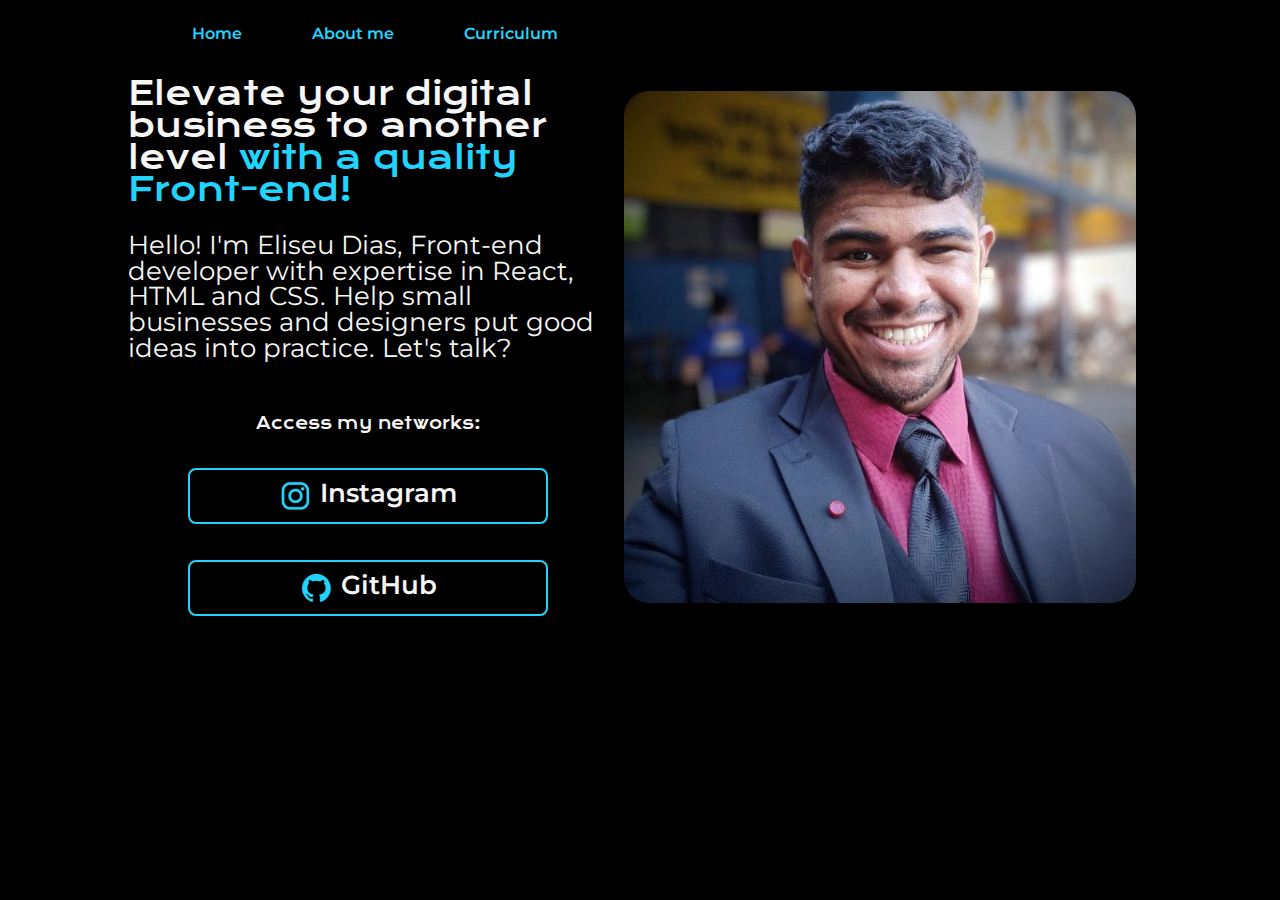
<file: index.html>
<!DOCTYPE html>
<html lang="pt-br">
<head>
    <meta charset="UTF-8">
    <meta http-equiv="X-UA-Compatible" content="IE=edge">
    <meta name="viewport" content="width=device-width, initial-scale=1.0">
    <link rel="stylesheet" href="styles/reset.css">
    <title>Portifolio</title>
    <link rel="stylesheet" href="styles/styles.css">
</head>
<body>
    <header class="cabecalho">
        <nav class="cabecalho__menu">
            <a href="index.html" class="cabecalho__menu__link">Home</a>
            <a href="./styles/about.html" class="cabecalho__menu__link">About me</a>
            <a href="./styles/curriculum.html" class="cabecalho__menu__link">Curriculum</a>
        </nav>
    </header>
    <main class="apresentacao">
        <section class="apresentacao__conteudo">
            <h1 class="apresentacao__conteudo__titulo">Elevate your digital business to another level <strong class="titulo-destaque">with a quality Front-end!
            </strong></h1>
                <p class="apresentacao__conteudo__texto">Hello! I'm Eliseu Dias, Front-end developer with expertise in React, HTML and CSS. Help small businesses and designers put good ideas into practice. Let's talk?
                </p>
                <div class="apresentacao__links">
                    <h2 class="apresentacao__titulo">Access my networks:
</h2>
                    <a class="apresentacao__links__link" href="https://www.instagram.com/eliseu996/"><img src="./assets/instagram.png" class="apresentacao__links__imagem">Instagram</a>
                    <a class="apresentacao__links__link" href="https://github.com/Eliseu-Dias"><img src="./assets/github.png" class="apresentacao__links__imagem">GitHub</a>
                </div>
        </section>
        <img class="imagem" src="assets/eu.jpg" alt="Eliseu's Photo">
    </main>
</body>
</html>
</file>
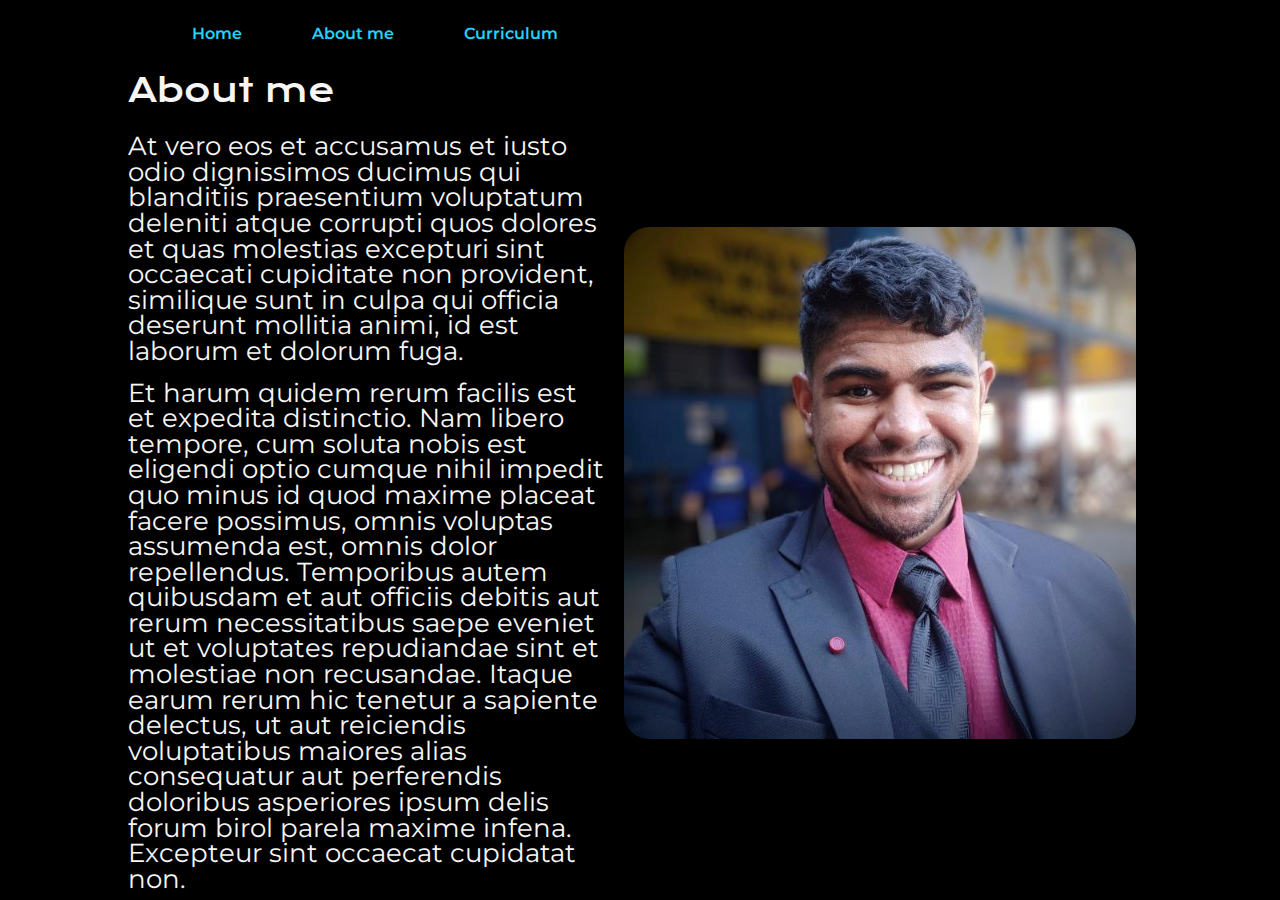
<file: styles/about.html>
<!DOCTYPE html>
<html lang="pt-br">
<head>
    <meta charset="UTF-8">
    <meta http-equiv="X-UA-Compatible" content="IE=edge">
    <meta name="viewport" content="width=device-width, initial-scale=1.0">
    <link rel="stylesheet" href="reset.css">
    <title>Portifolio</title>
    <link rel="stylesheet" href="styles.css">
</head>
<body>
    <header class="cabecalho">
        <nav class="cabecalho__menu">
            <a href="../index.html" class="cabecalho__menu__link">Home</a>
            <a href="about.html" class="cabecalho__menu__link">About me</a>
            <a href="curriculum.html" class="cabecalho__menu__link">Curriculum</a>
        </nav>
    </header>
    <main class="apresentacao">
        <section class="apresentacao__conteudo">
            <h1 class="apresentacao__conteudo__titulo">About me</h1>
            <p class="apresentacao__conteudo__texto">At vero eos et accusamus et iusto odio dignissimos ducimus qui blanditiis praesentium voluptatum deleniti atque corrupti quos dolores et quas molestias excepturi sint occaecati cupiditate non provident, similique sunt in culpa qui officia deserunt mollitia animi, id est laborum et dolorum fuga.</p>
            <p class="apresentacao__conteudo__texto">Et harum quidem rerum facilis est et expedita distinctio. Nam libero tempore, cum soluta nobis est eligendi optio cumque nihil impedit quo minus id quod maxime placeat facere possimus, omnis voluptas assumenda est, omnis dolor repellendus. Temporibus autem quibusdam et aut officiis debitis aut rerum necessitatibus saepe eveniet ut et voluptates repudiandae sint et molestiae non recusandae. Itaque earum rerum hic tenetur a sapiente delectus, ut aut reiciendis voluptatibus maiores alias consequatur aut perferendis doloribus asperiores ipsum delis forum birol parela maxime infena. Excepteur sint occaecat cupidatat non.</p>
        </section>
        <img class="imagem" src="../assets/eu.jpg" alt="Eliseu's Photo">
    </main>
    <footer>

    </footer>
</body>
</html>
</file>
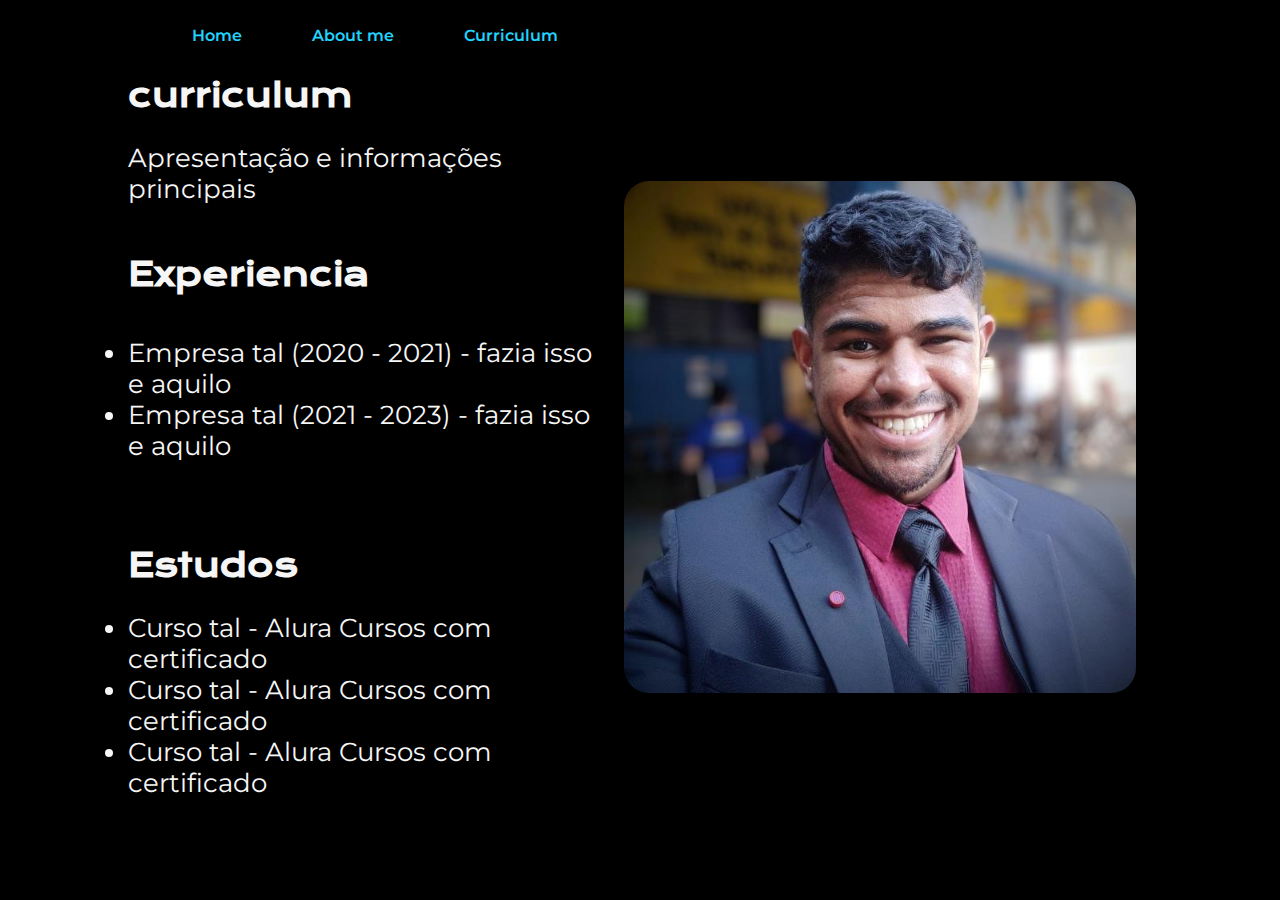
<file: styles/curriculum.html>
<!DOCTYPE html>
<html lang="pt-br">
<head>
    <meta charset="UTF-8">
    <meta http-equiv="X-UA-Compatible" content="IE=edge">
    <meta name="viewport" content="width=device-width, initial-scale=1.0">
    <!-- <link rel="stylesheet" href="reset.css"> -->
    <title>Portifolio</title>
    <link rel="stylesheet" href="styles.css">
</head>
<body>
    <header class="cabecalho">
        <nav class="cabecalho__menu">
            <a href="../index.html" class="cabecalho__menu__link">Home</a>
            <a href="about.html" class="cabecalho__menu__link">About me</a>
            <a href="curriculum.html" class="cabecalho__menu__link">Curriculum</a>
        </nav>
    </header>

    <main>
        <main class="apresentacao">
            <section class="apresentacao__conteudo">
                <h1 class="apresentacao__conteudo__titulo">curriculum</h1>
                <p class="apresentacao__conteudo__texto">Apresentação e informações principais</p>
                <br>
                <h2 class="apresentacao__conteudo__titulo">Experiencia</h2>
                <p class="apresentacao__conteudo__texto">
                <ul class="apresentacao__conteudo__texto">
                    <li>Empresa tal (2020 - 2021) - fazia isso e aquilo</li>
                    <li>Empresa tal (2021 - 2023) - fazia isso e aquilo</li>
                </ul>
                </p>
                <br>
                <br>
                <h2 class="apresentacao__conteudo__titulo">Estudos</h2>
                <div class="apresentacao__conteudo__texto">
                <ul class="apresentacao__conteudo__texto">
                    <li>Curso tal - Alura Cursos <a href="linkdocertificado" 
                        class="apresentacao__conteudo__link">com certificado</a></li>
                    <li>Curso tal - Alura Cursos <a href="linkdocertificado" class="apresentacao__conteudo__link">com certificado</a></li>
                    <li>Curso tal - Alura Cursos <a href="linkdocertificado" class="apresentacao__conteudo__link">com certificado</a></li>
                </ul>
                </div>    
            </section>
            <img class="imagem" src="../assets/eu.jpg" alt="Eliseu's Photo">
    </main>
    <footer>

    </footer>
</body>
</html>
</file>
<file: styles/styles.css>
@import url('https://fonts.googleapis.com/css2?family=Krona+One&family=Montserrat:wght@400;600&display=swap');


*{
    margin: 0;
    padding: 0;
}

body{
    background-color: #000000;
    box-sizing: border-box;
    color: #F6F6F6;
}

.cabecalho__menu {
    display: flex;
    gap: 70px;
    color: #22D4FD;
    font-family: 'montserrat', sans-serif;
    font-weight: 600;
    padding: 2% 0% 0% 15%;
    height: 3.1rem;
}

.cabecalho__menu__link {
    text-decoration: none;
    color: #22D4FD;
}

.cabecalho__menu__link:hover {
    text-decoration: underline;
}

.titulo-destaque {
    color: #22D4FD;
}

.apresentacao {
    padding: 0% 10%;
    display: flex;
    align-items: center;
    justify-content: space-between;
}

.apresentacao__conteudo {
    width: 50%;
    display: flex;
    flex-direction: column;
    gap: 1rem;
}

.imagem {
    border-radius: 25px;
    height: auto;
    margin: 1rem;
    width: 50%;
}

.apresentacao__conteudo__titulo{
    font-size: 2rem;
    font-family: 'Krona One', sans-serif;
    margin-bottom: 10px;
}

.apresentacao__conteudo__texto{
    font-size: 1.6rem;
    font-family: 'Montserrat', sans-serif;
}

.apresentacao__titulo {
    font-family: 'krona one', sans-serif;
    font-weight: 400;
}

.apresentacao__links{
    display: flex;
    align-items: center;
    flex-direction: column;
    gap: 36px;
    justify-content: space-around;
    margin-top: 40px;
}

.apresentacao__links__link {
    border: 2px solid #22D4FD;
    border-radius: 8px;
    color: #F6F6F6;
    font-size: 1.6rem;
    font-family: 'Montserrat', sans-serif;
    font-weight: 600;
    text-align: center;
    text-decoration: none;
    width: 70%;
    padding: 10px;
    display: flex;
    justify-content: center;
    gap: 8px;
}

.apresentacao__links__imagem {
    width: auto;
}

.apresentacao__links__link:hover {
    background-color: #272727;
}

.apresentacao__conteudo__link {
    text-decoration: none;
    font-size: 1,5rem;
    font-family: 'Montserrat', sans-serif;
    color: #F6F6F6;
}

@media (max-width: 900px) {
    .cabecalho__menu {
        justify-content: center;
        padding-top: 10%;
        width: 68%;
    }

    .apresentacao {
        flex-direction: column-reverse;
        padding: 0% 5%;
    }
}

@media (max-width: 500px) {
    .cabecalho__menu {
        justify-content: center;
        padding-top: 10%;
        padding-left: 0%;
        width: auto;
    }

    .apresentacao {
        flex-direction: column-reverse;
        padding: 0% 5%;
    }

    .apresentacao__conteudo {
        width: 85%;
        padding: 0% 5%;
        margin: 1rem;
    }

    .imagem {
        width: 70%;
    }   
}
</file>
